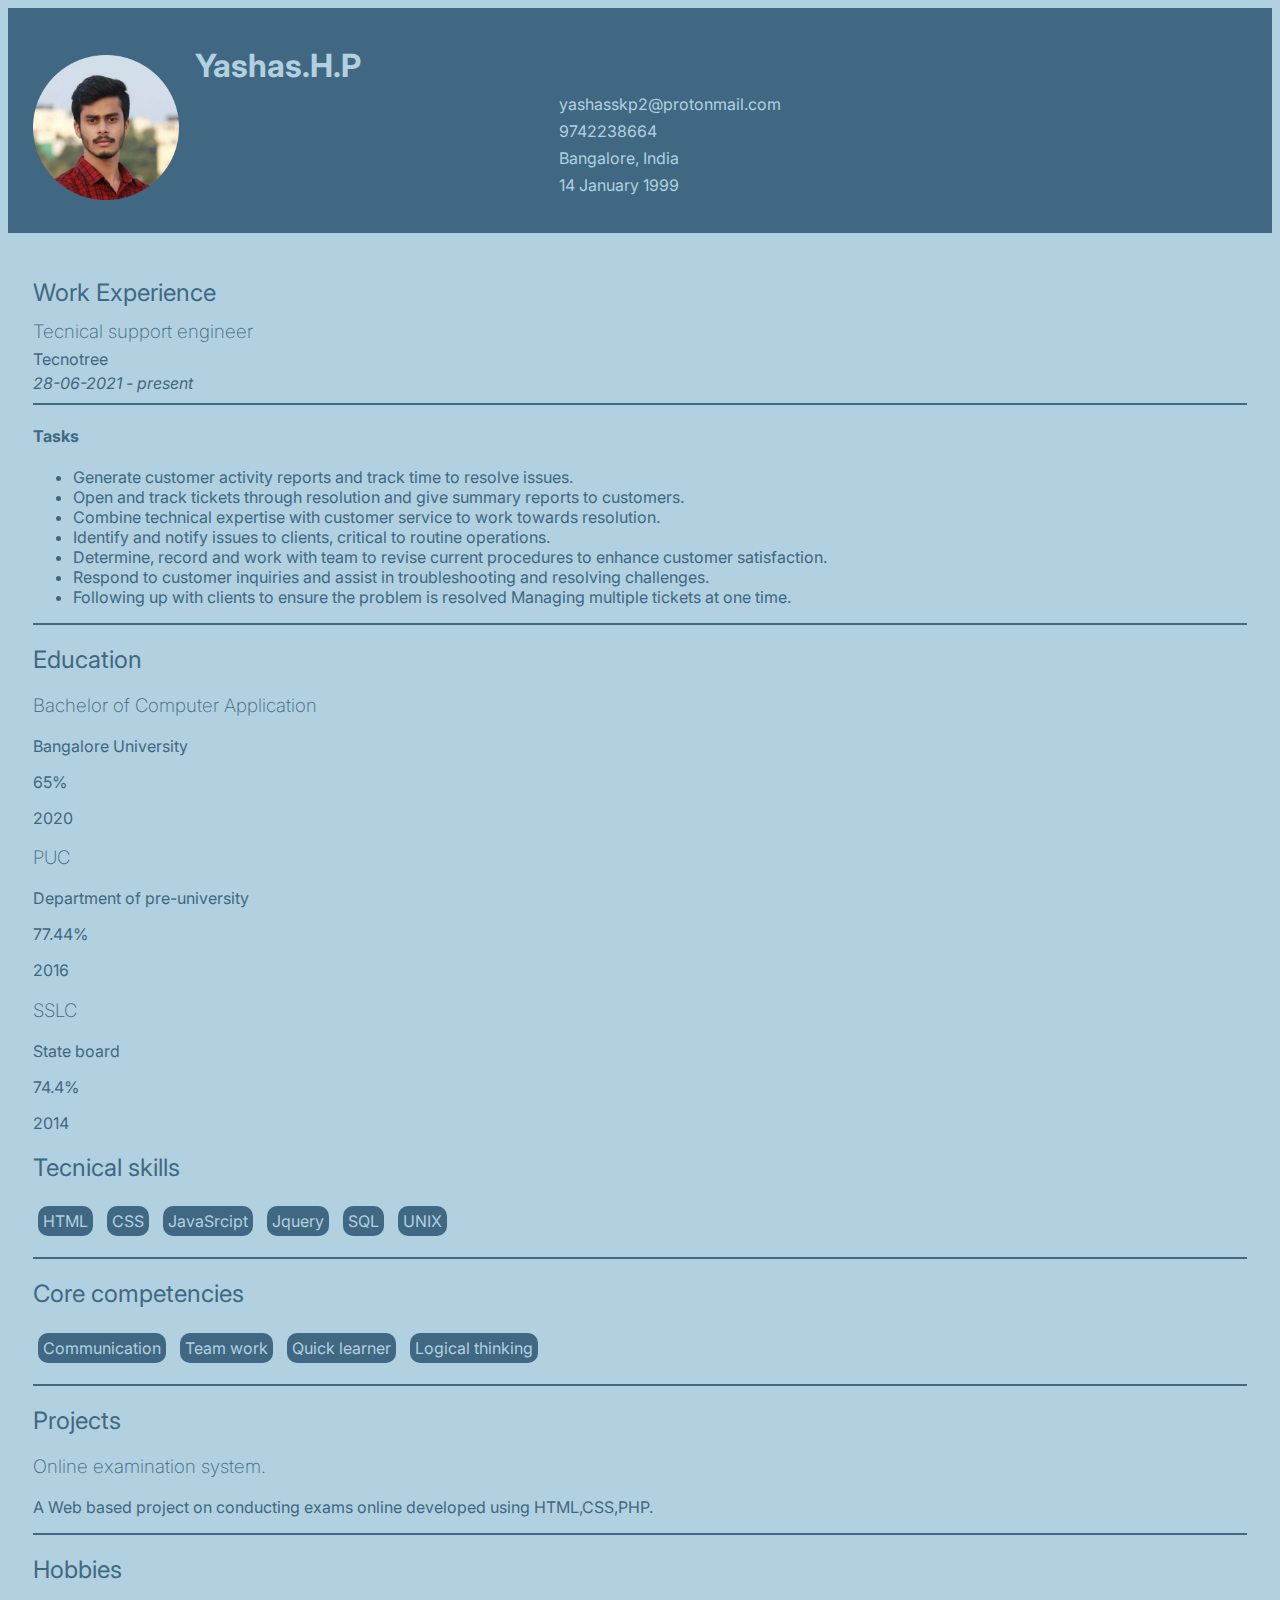
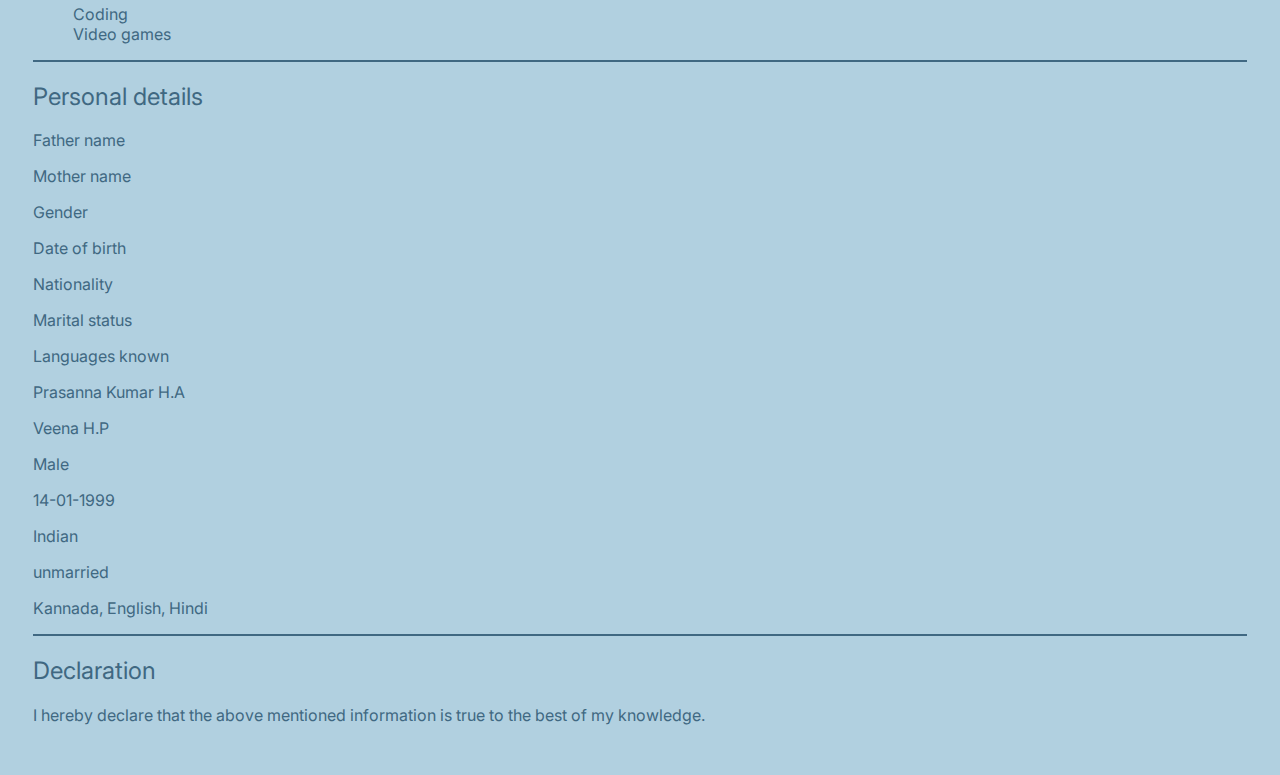
<file: index.html>
<!DOCTYPE html>
<html lang="en" dir="ltr">

<head>
  <meta charset="utf-8">
  <title>Yashas-CV</title>

  <!-- Bootstrap link -->
  <link href="https://cdn.jsdelivr.net/npm/bootstrap@5.1.3/dist/css/bootstrap.min.css" rel="stylesheet" integrity="sha384-1BmE4kWBq78iYhFldvKuhfTAU6auU8tT94WrHftjDbrCEXSU1oBoqyl2QvZ6jIW3" crossorigin="anonymous">

  <!-- CSS link -->
  <link rel="stylesheet" href="styles.css">

  <!-- Google fonts -->
  <link rel="preconnect" href="https://fonts.googleapis.com">
  <link rel="preconnect" href="https://fonts.gstatic.com" crossorigin>
  <link href="https://fonts.googleapis.com/css2?family=Inter:wght@200;400;600&display=swap" rel="stylesheet">

</head>

<body>


  <!-- Name and contact details -->

  <section>
<div>
    </div>
    <div class="container-fluid contact-details">
      <div class="row">
        <div class="col name-picture">
          <img class="profile-photo" src="Profile.png" alt="Profile photo">
          <h1 class="Candidate-name">Yashas.H.P</h1>
        </div>
        <div class="col contact">
          <p class="contacts">yashasskp2@protonmail.com</p>
          <p class="contacts">9742238664</p>
          <p class="contacts">Bangalore, India</p>
          <p class="contacts">14 January 1999</p>
        </div>
      </div>
    </div>

  </section>


  <!-- Details -->

  <section>

    <div class="container details">
      <div class="row">

        <!-- Work and education -->

        <div class="col-md-6 work">


          <!-- Work Experience-->

          <h2>Work Experience</h2>
          <div class="job-role">
            <h3>Tecnical support engineer</h3>
            <p>Tecnotree</p>
            <p><em>28-06-2021 - present</em></p>
          </div>

          <hr>


          <!-- Job description -->

          <h4>Tasks</h4>
          <ul>
            <li>Generate customer activity reports and track time to resolve issues.</li>
            <li>Open and track tickets through resolution and give summary reports to customers.</li>
            <li>Combine technical expertise with customer service to work towards resolution.</li>
            <li>Identify and notify issues to clients, critical to routine operations.</li>
            <li>Determine, record and work with team to revise current procedures to enhance customer satisfaction.</li>
            <li>Respond to customer inquiries and assist in troubleshooting and resolving challenges.</li>
            <li>Following up with clients to ensure the problem is resolved Managing multiple tickets at one time.</li>
          </ul>

          <hr>


          <!-- Education -->
          <div class="education">
            <h2>Education</h2>
            <div class="row bca">
              <h3>Bachelor of Computer Application</h3>
              <div class="col">
                <p>Bangalore University</p>
              </div>
              <div class="col">
                <p>65%</p>
              </div>
              <div class="col">
                2020
              </div>
            </div>

            <div class="row puc">
              <h3>PUC</h3>
              <div class="col">
                <p>Department of pre-university</p>
              </div>
              <div class="col">
                <p>77.44%</p>
              </div>
              <div class="col">
                2016
              </div>
            </div>

            <div class="row sslc">
              <h3>SSLC</h3>
              <div class="col">
                <p>State board</p>
              </div>
              <div class="col">
                <p>74.4%</p>
              </div>
              <div class="col">
                2014
              </div>
            </div>

          </div>


        </div>
        <div class="col-md-6 skills">
          <div class="tecnical-skills">
            <h2>Tecnical skills</h2>
            <p class="skills-name">HTML</p>
            <p class="skills-name">CSS</p>
            <p class="skills-name">JavaSrcipt</p>
            <p class="skills-name">Jquery</p>
            <p class="skills-name">SQL</p>
            <p class="skills-name">UNIX</p>
          </div>

          <hr>

          <div class="core-competencies">
            <h2>Core competencies</h2>
            <p class="skills-name">Communication</p>
            <p class="skills-name">Team work</p>
            <p class="skills-name">Quick learner</p>
            <p class="skills-name">Logical thinking</p>
          </div>

          <hr>

          <div class="projects">
            <h2>Projects</h2>
            <h3>Online examination system.</h3>
            <p>A Web based project on conducting exams online developed using HTML,CSS,PHP.</p>
          </div>

          <hr>

          <div class="hobbies">
            <h2>Hobbies</h2>
            <ul class="hobbies-list">
              <li>Coding</li>
              <li>Video games</li>
            </ul>
          </div>

          <hr>

          <div class="personal-details">
            <h2>Personal details</h2>
            <div class="container">
              <div class="row">
                <div class="col">
                  <p>Father name</p>
                  <p>Mother name</p>
                  <p>Gender</p>
                  <p>Date of birth</p>
                  <p>Nationality</p>
                  <p>Marital status</p>
                  <p>Languages known</p>
                </div>

                <div class="col">
                  <p>Prasanna Kumar H.A</p>
                  <p>Veena H.P</p>
                  <p>Male</p>
                  <p>14-01-1999</p>
                  <p>Indian</p>
                  <p>unmarried</p>
                  <p>Kannada, English, Hindi</p>
                </div>
              </div>
            </div>
          </div>

          <hr>

          <div class="declaration">
            <h2>Declaration</h2>
            <p>I hereby declare that the above mentioned information is true to the best of my knowledge.</p>
          </div>

        </div> <!-- col end -->

      </div>
      <!--row end-->
    </div> <!-- container end-->

  </section>

  <!-- Bootstrap -->
  <script src="https://cdn.jsdelivr.net/npm/bootstrap@5.1.3/dist/js/bootstrap.bundle.min.js" integrity="sha384-ka7Sk0Gln4gmtz2MlQnikT1wXgYsOg+OMhuP+IlRH9sENBO0LRn5q+8nbTov4+1p" crossorigin="anonymous"></script>
</body>

</html>
</file>
<file: styles.css>
body {
  background-color: #B1D0E0;
  font-family: 'Inter', sans-serif;
}

h2 {
  font-weight: 400;
}

h3 {
  font-weight: 200;
}

hr {
  border: 1px solid #406882;
}

.bca, .puc, .sslc {
  margin: 5px 0;
}

.candidate-name {
  display: inline-block;
}

.contact{
  left: 30%;
  position: relative;
}

.contact-details {
  background-color: #406882;
  color: #B1D0E0;
  line-height: 0.7;
  padding: 2%;
}

.core-competencies,.declaration, .projects, .personal-details, .tecnical-skills, .hobbies {
  margin: 1rem 0;
}

.details {
  color: #406882;
  padding: 2%;
}

.hobbies-list{
  list-style: none;
}

.job-role {
  line-height: 0.5;
}

.profile-photo {
  float: left;
  margin: 0 1rem 0 0;
  width: 12%;
}

.skills-name {
  background-color: #406882;
  border-radius: 10px;
  color: #B1D0E0;
  display: inline-block;
  margin: 5px;
  padding: 5px;
}


@media only screen and (max-width:580px) {
  .contact{
    left: 0;
    position: relative;
  }
}
</file>
